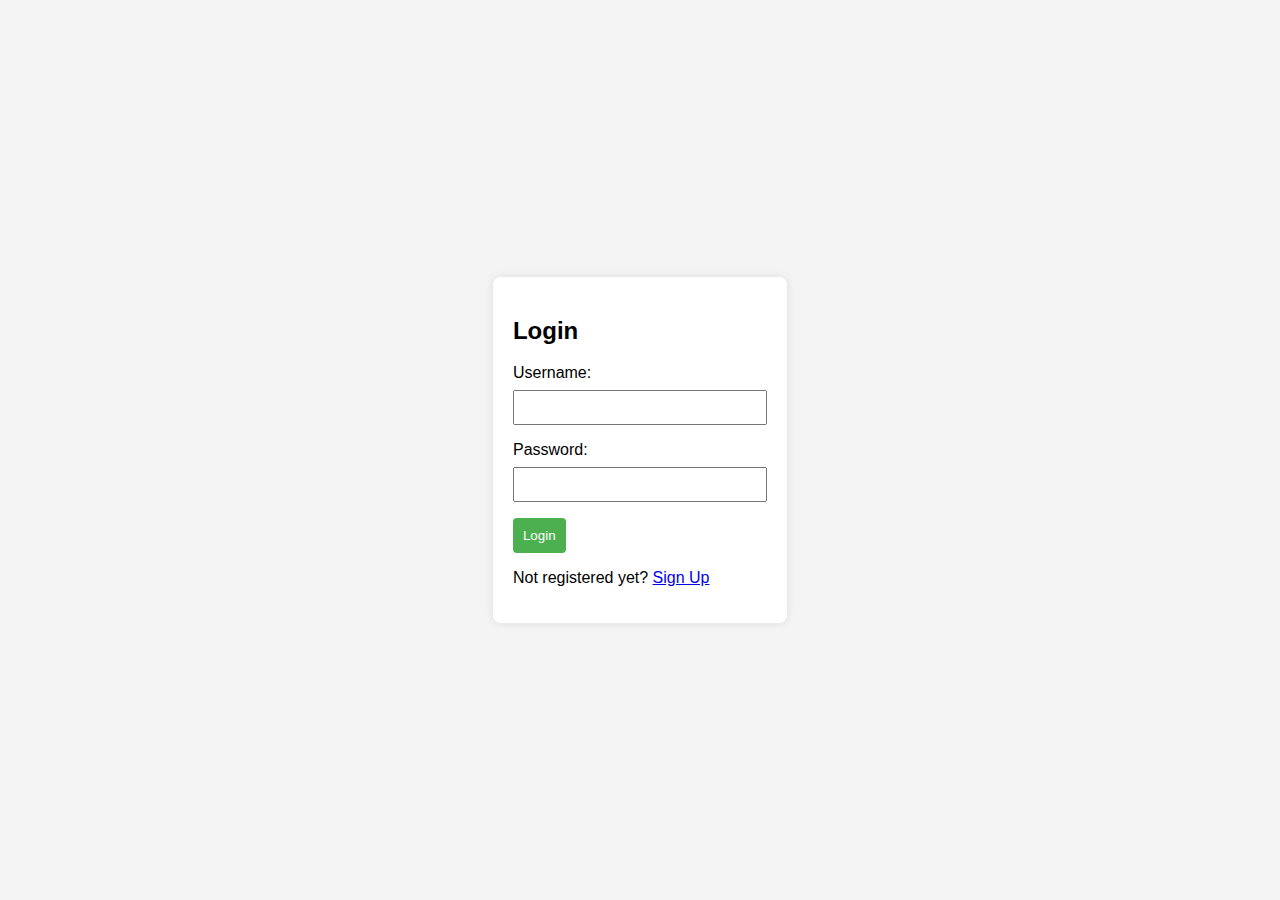
<file: login.html>
<!DOCTYPE html>
<html lang="en">
<head>
    <meta charset="UTF-8">
    <meta name="viewport" content="width=device-width, initial-scale=1.0">
    <title>Login</title>
    <link rel="stylesheet" href="styles.css">
</head>
<body>
    <div class="container">
        <h2>Login</h2>
        <form id="loginForm">
            <label for="loginUsername">Username:</label>
            <input type="text" id="loginUsername" name="loginUsername" required>

            <label for="loginPassword">Password:</label>
            <input type="password" id="loginPassword" name="loginPassword" required>

            <button type="button" onclick="login()">Login</button>
        </form>

        <p>Not registered yet? <a href="signup.html">Sign Up</a></p>
    </div>

    <script src="script.js"></script>
</body>
</html>
</file>
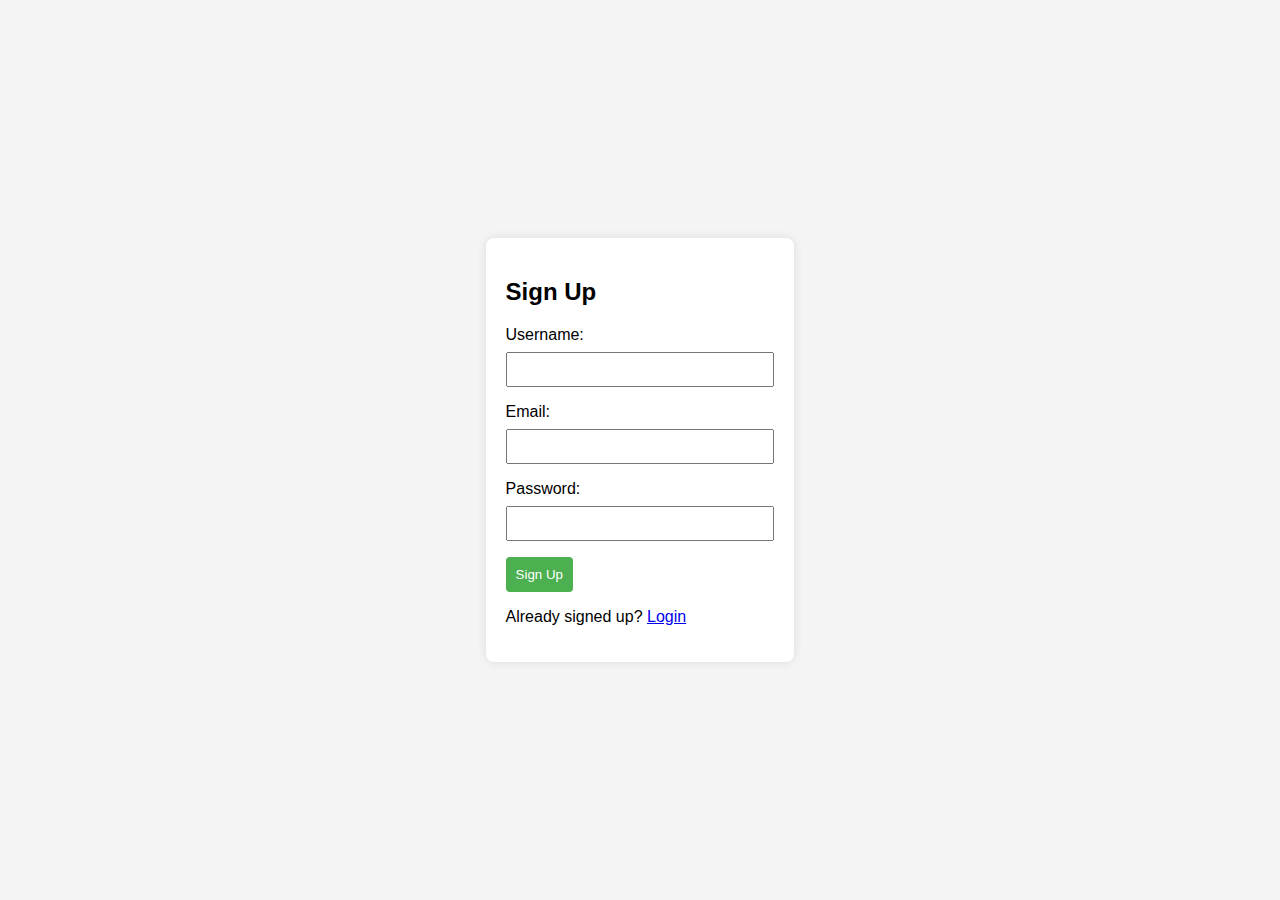
<file: signup.html>
<!DOCTYPE html>
<html lang="en">
<head>
    <meta charset="UTF-8">
    <meta name="viewport" content="width=device-width, initial-scale=1.0">
    <title>Sign Up</title>
    <link rel="stylesheet" href="styles.css">
</head>
<body>
    <div class="container">
        <h2>Sign Up</h2>
        <form id="signupForm">
            <label for="username">Username:</label>
            <input type="text" id="username" name="username" required>

            <label for="email">Email:</label>
            <input type="email" id="email" name="email" required>

            <label for="password">Password:</label>
            <input type="password" id="password" name="password" required>

            <button type="button" onclick="signup()">Sign Up</button>
        </form>

        <p>Already signed up? <a href="login.html">Login</a></p>
    </div>

    <script src="script.js"></script>
</body>
</html>
</file>
<file: styles.css>
body {
    font-family: Arial, sans-serif;
    margin: 0;
    display: flex;
    align-items: center;
    justify-content: center;
    height: 100vh;
    background-color: #f4f4f4;
}

.container {
    background-color: #fff;
    padding: 20px;
    border-radius: 8px;
    box-shadow: 0 0 10px rgba(0, 0, 0, 0.1);
}

label {
    display: block;
    margin-bottom: 8px;
}

input {
    width: 100%;
    padding: 8px;
    margin-bottom: 16px;
    box-sizing: border-box;
}

button {
    background-color: #4caf50;
    color: #fff;
    padding: 10px;
    border: none;
    border-radius: 4px;
    cursor: pointer;
}
</file>
